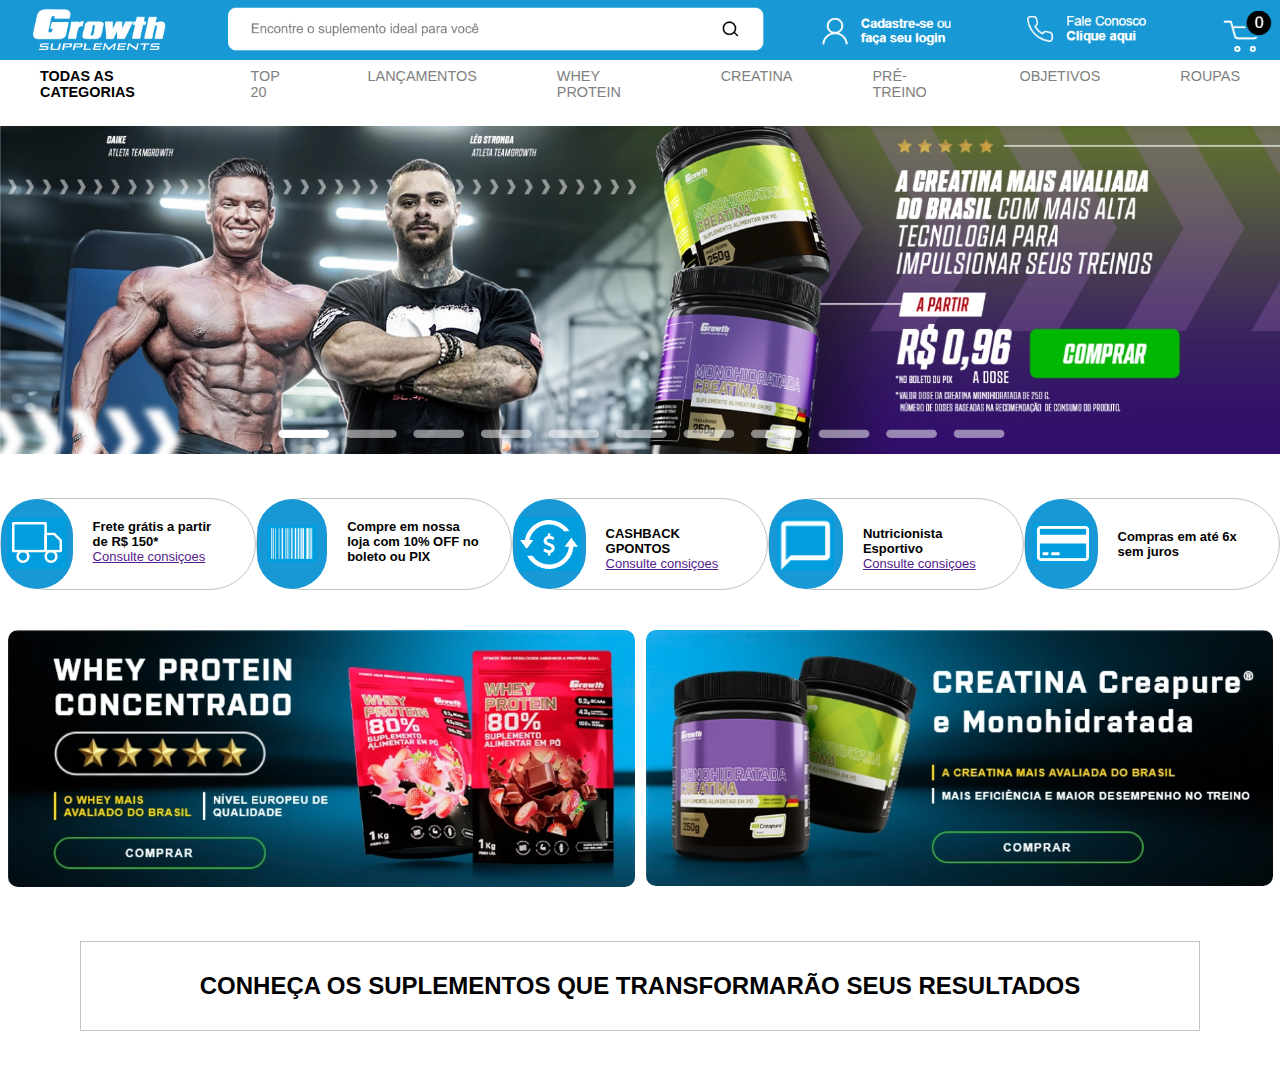
<file: growth/index.html>
<!DOCTYPE html>
<html lang="pt-br">

<head>
    <meta charset="UTF-8">
    <meta name="viewport" content="width=device-width, initial-scale=1.0">
    <title>Suplementos: comprar suplementos</title>
    <link rel="stylesheet" href="css/style.css">
</head>

<body>
    <div id="estatico">
        <header>
            <img id="growth" src="img/Captura de tela 2024-09-28 173454.png" alt="">
            <img id="pesquisa" src="img/Captura de tela 2024-09-28 174112.png" alt="">
            <img id="cadastre-se" src="img/Captura de tela 2024-09-28 174244.png" alt="">
            <img id="fale_conosco" src="img/Captura de tela 2024-09-28 174249.png" alt="">
            <img id="compras" src="img/Captura de tela 2024-09-28 174253.png" alt="">
        </header>
        <nav>
            <p class="barrag"><strong>TODAS AS CATEGORIAS</strong></p>
            <p class="barra">TOP 20</p>
            <p class="barra">LANÇAMENTOS</p>
            <p class="barra">WHEY PROTEIN</p>
            <p class="barra">CREATINA</p>
            <p class="barra">PRÉ-TREINO</p>
            <p class="barra">OBJETIVOS</p>
            <p class="barra">ROUPAS</p>
        </nav>
    </div>
    <header id="header"></header>
    <main id="mainprincipal">
        <div id="principal">
            <a href="creatina.html"><img id="imgprincipal" src="img/Captura de tela 2024-09-28 193723.png" alt=""></a>
        </div>
    </main>
    <main id="idpromoçoes">
        <div class="promoçoes">
            <div id="df">
                <div id="divimg1"></div>
                <p style="margin-top: 20px; margin-right: 30px;"><strong>Frete grátis a partir de R$ 150*</strong><br><a
                        href="">Consulte consiçoes</a></p>
            </div>
        </div>

        <div class="promoçoes">
            <div id="df">
                <div id="divimg2"></div>
                <p style="margin-top: 20px; margin-right: 30px;"><strong>Compre em nossa<br> loja com 10% OFF no boleto
                        ou PIX</strong></p>
            </div>
        </div>

        <div class="promoçoes">
            <div id="df">
                <div id="divimg3"></div>
                <p style="margin-top: 27px; margin-right: 30px;"><strong>CASHBACK GPONTOS</strong><br><a
                        href="">Consulte consiçoes</a></p>
            </div>
        </div>

        <div class="promoçoes">
            <div id="df">
                <div id="divimg4"></div>
                <p style="margin-top: 27px; margin-right: 30px;"><strong>Nutricionista Esportivo</strong><br><a
                        href="">Consulte consiçoes</a></p>
            </div>
        </div>

        <div class="promoçoes">
            <div id="df">
                <div id="divimg5"></div>
                <p style="margin-top: 30px; margin-right: 30px;"><strong>Compras em até 6x sem juros</strong></p>
            </div>
        </div>
    </main>
    <main id="wheycreatina">
        <div>
            <img id="whey" src="img/whey.png" alt="">
        </div>
        <div>
            <img id="creatina" src="img/creatina.png" alt="">
        </div>
    </main>
    <div id="conheça">
        <h2>CONHEÇA OS SUPLEMENTOS QUE TRANSFORMARÃO SEUS RESULTADOS</h2>
    </div>
</body>

</html>
</file>
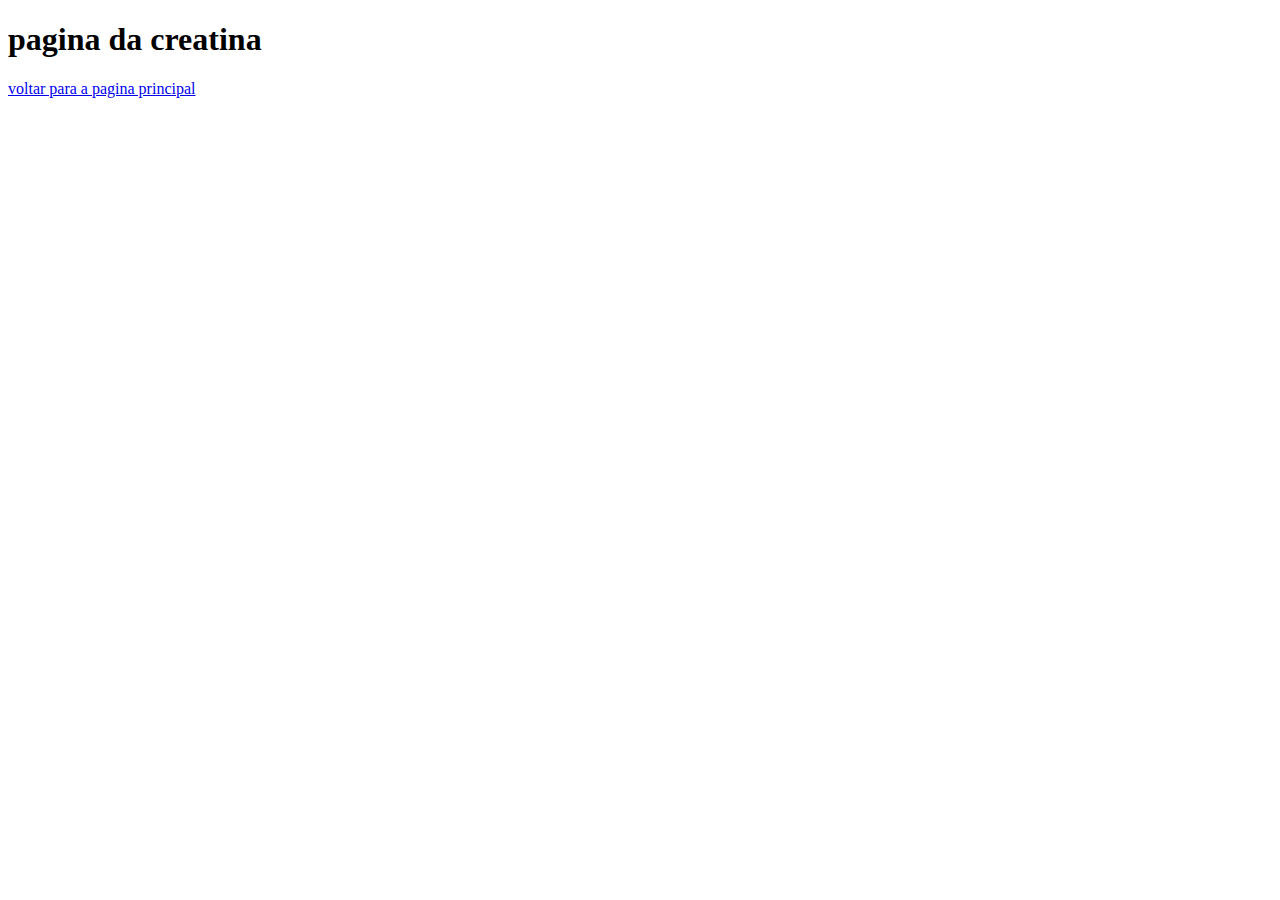
<file: growth/creatina.html>
<!DOCTYPE html>
<html lang="en">
<head>
    <meta charset="UTF-8">
    <meta name="viewport" content="width=device-width, initial-scale=1.0">
    <title>Document</title>
</head>
<body>
    <h1>pagina da creatina</h1>
    <a href="index.html">voltar para a pagina principal</a>
</body>
</html>
</file>
<file: growth/css/style.css>
* {
    margin: 0;
    padding: 0;
}

body {
    font-family: Arial, Helvetica, sans-serif;
}

header {
    background-color: #1899D5;
    height: 72%;
    width: 100%;
}

#header {
    height: 14vh;
    background-color: white;
}

#estatico {
    position: fixed;
    width: 100%;

}

#growth {
    width: 11.3%;
    margin-left: 27px;
    margin-top: 4px;
}

#pesquisa {
    width: 42%;
    margin-left: 50px;
    margin-bottom: 5px;
}

#cadastre-se {
    width: 11%;
    margin-left: 50px;
}

#fale_conosco{
    width: 11%;
    margin-left: 50px;
}

#compras {
    width: 5%;
    margin-left: 50px;
}

nav {
    display: flex;
    justify-content: space-between;
    padding-top: 8px;
    padding-bottom: 8px;
    background-color: white;
}

.barra {
    margin-left: 40px;
    margin-right: 40px;
    color: grey;
    font-size: 90%;
}

.barra:hover {
    color: #1899D5;
}

.barrag {
    margin-left: 40px;
    margin-right: 40px;
    font-size: 90%;
}

#principal {
    margin-top: 0px;
}

#imgprincipal {
    width: 100%;
}

#idpromoçoes {
    display: flex;
    justify-content: space-around;
    margin-top: 40px;
}

.promoçoes {
    border: 1px solid rgb(195, 195, 195);
    border-radius: 100px;
    font-size: 13px;
    width: 290px;
}

#df {
    display: flex;
}

#divimg1 {
    background: #1899D5 url("../img/carro.png") no-repeat center;
    width: 40%;
    height: 90px;
    border-radius: 100px;
    margin-right: 20px;
}

#divimg2 {
    background: #1899D5 url("../img/barras.png") no-repeat center;
    width: 45%;
    height: 90px;
    border-radius: 100px;
    margin-right: 20px;
}

#divimg3 {
    background: #1899D5 url("../img/dinheiro.png") no-repeat center;
    width: 31%;
    height: 90px;
    border-radius: 100px;
    margin-right: 20px;
}

#divimg4 {
    background: #1899D5 url("../img/chat.png") no-repeat center;
    width: 32%;
    height: 90px;
    border-radius: 100px;
    margin-right: 20px;
}

#divimg5 {
    background: #1899D5 url("../img/cartão.png") no-repeat center;
    width: 40%;
    height: 90px;
    border-radius: 100px;
    margin-right: 20px;
}

#wheycreatina {
    display: flex;
    justify-content: space-around;
    margin-top: 40px;
}

#whey {
    width: 98%;
    border-radius: 10px;
    margin-left: 8px;
    margin-right: 6px;
}

#creatina {
    width: 98%;
    border-radius: 10px;
    margin-right: 8px;
    margin-left: 6px;
}

#conheça {
    border: 1px solid rgb(195, 195, 195);
    text-align: center;
    margin-top: 50px;
    margin-bottom: 50px;
    margin-left: 80px;
    margin-right: 80px;
    padding: 30px;
}
</file>
